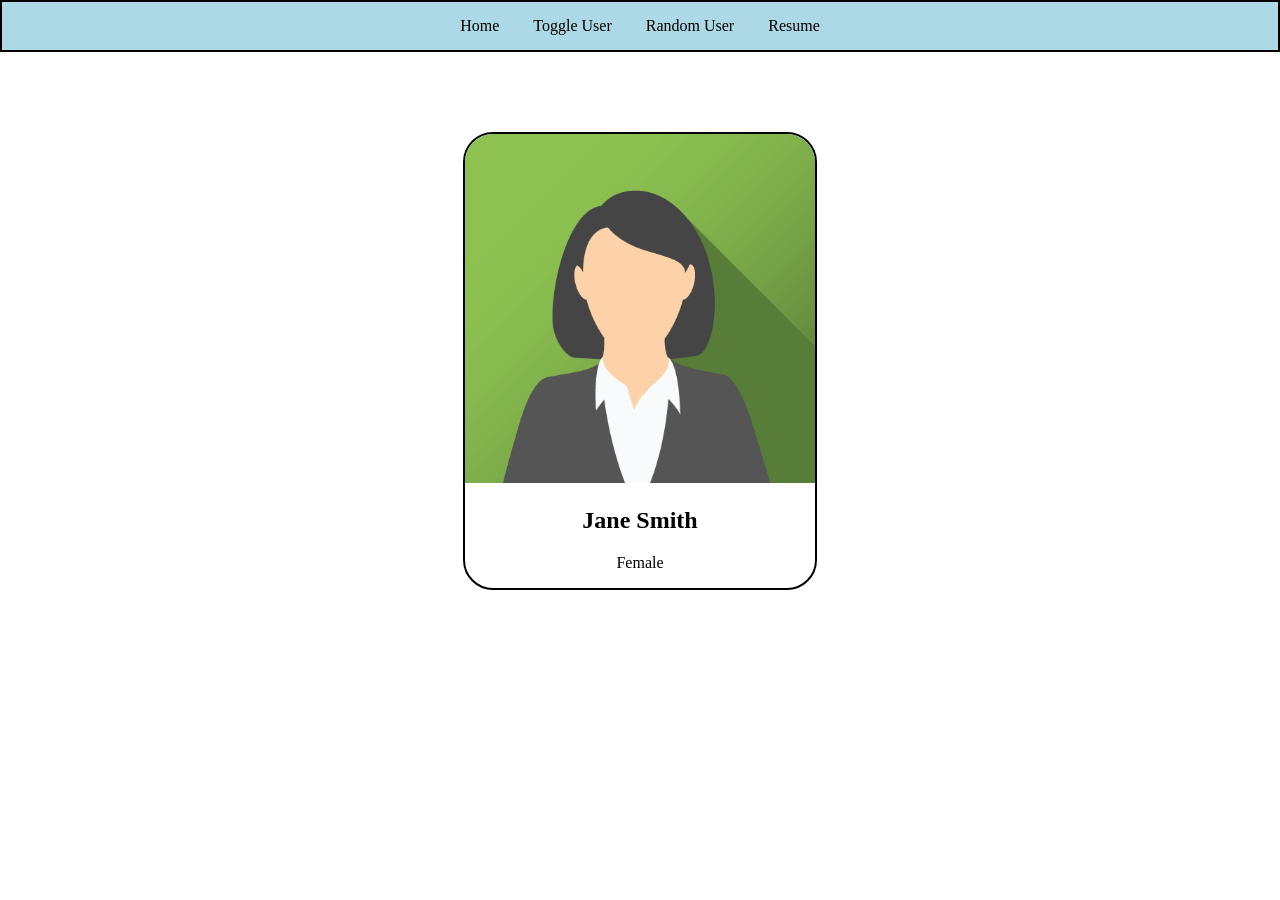
<file: index.html>
<!DOCTYPE html>
<html lang="en">
<head>
    <meta charset="UTF-8">
    <meta name="viewport" content="width=device-width, initial-scale=1.0">
    <title>My Website</title>
    <link rel="stylesheet" href="index.css">
</head>
<body>
    <div id="navbar">
        <a href="index.html">Home</a>
        <a href="toggle.html">Toggle User</a>
        <a href="randomUser.html">Random User</a>
        <a href="resume.html">Resume</a>
    </div>

    <div id="card">
        <img src="jane.png" alt="User Image">
        <h2>Jane Smith</h2>
        <p>Female</p>
    </div>
    <script src="index.js"></script>
</body>
</html>
</file>
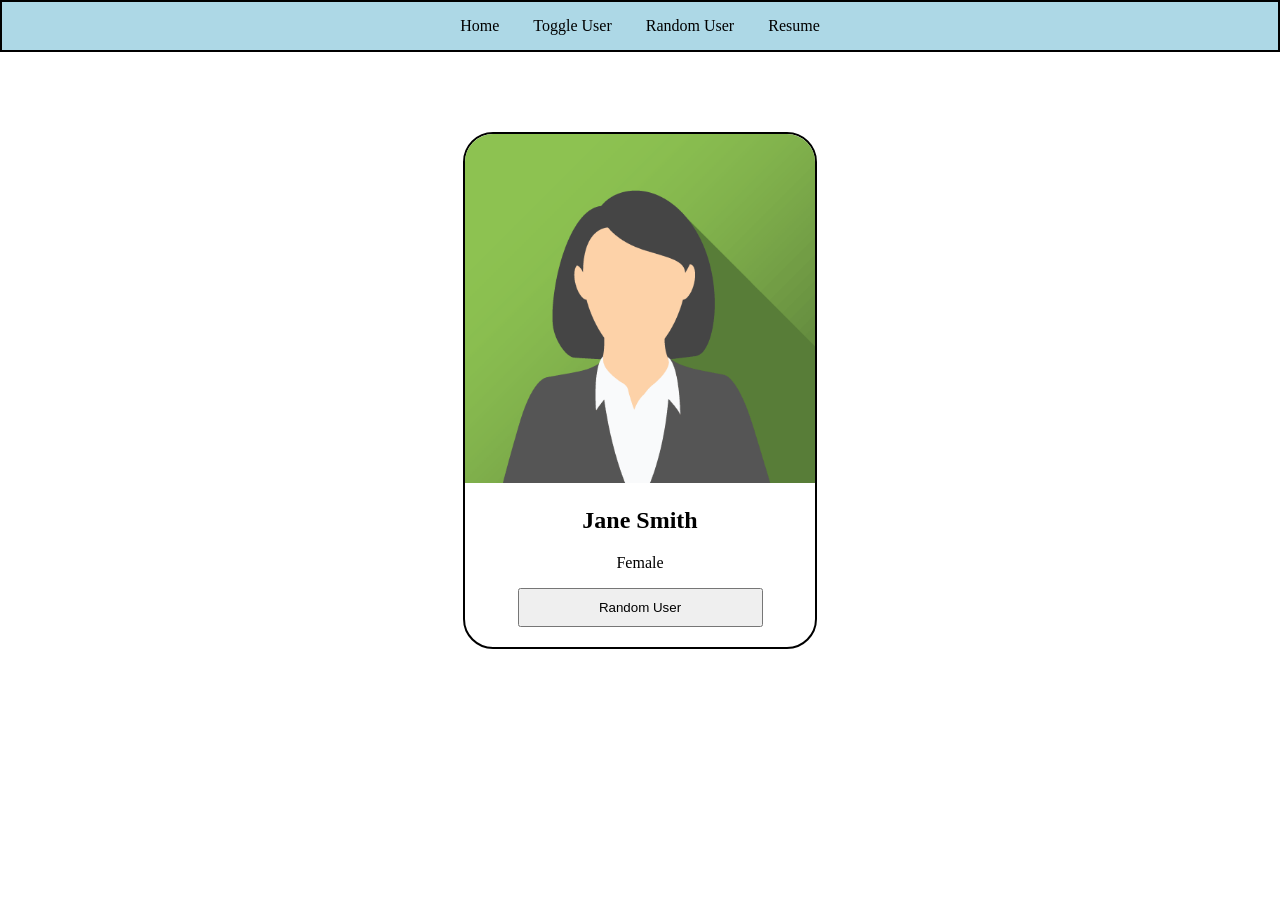
<file: randomUser.html>
<!DOCTYPE html>
<html lang="en">
<head>
    <meta charset="UTF-8">
    <meta name="viewport" content="width=device-width, initial-scale=1.0">
    <title>My Porfolio</title>
    <link rel="stylesheet" href="index.css">
</head>
<body>
    <div id="navbar">
        <a href="index.html">Home</a>
        <a href="toggle.html">Toggle User</a>
        <a href="randomUser.html">Random User</a>
        <a href="resume.html">Resume</a>
    </div>

    <div id="card">
        <img src="jane.png" alt="User Image" id="user-image">
        <h2 id="user-name">Jane Smith</h2>
        <p id="user-gender">Female</p>
        <button onclick="randomUser()">Random User</button>
    </div>
    <script src="index.js"></script>
</body>
</html>
</file>
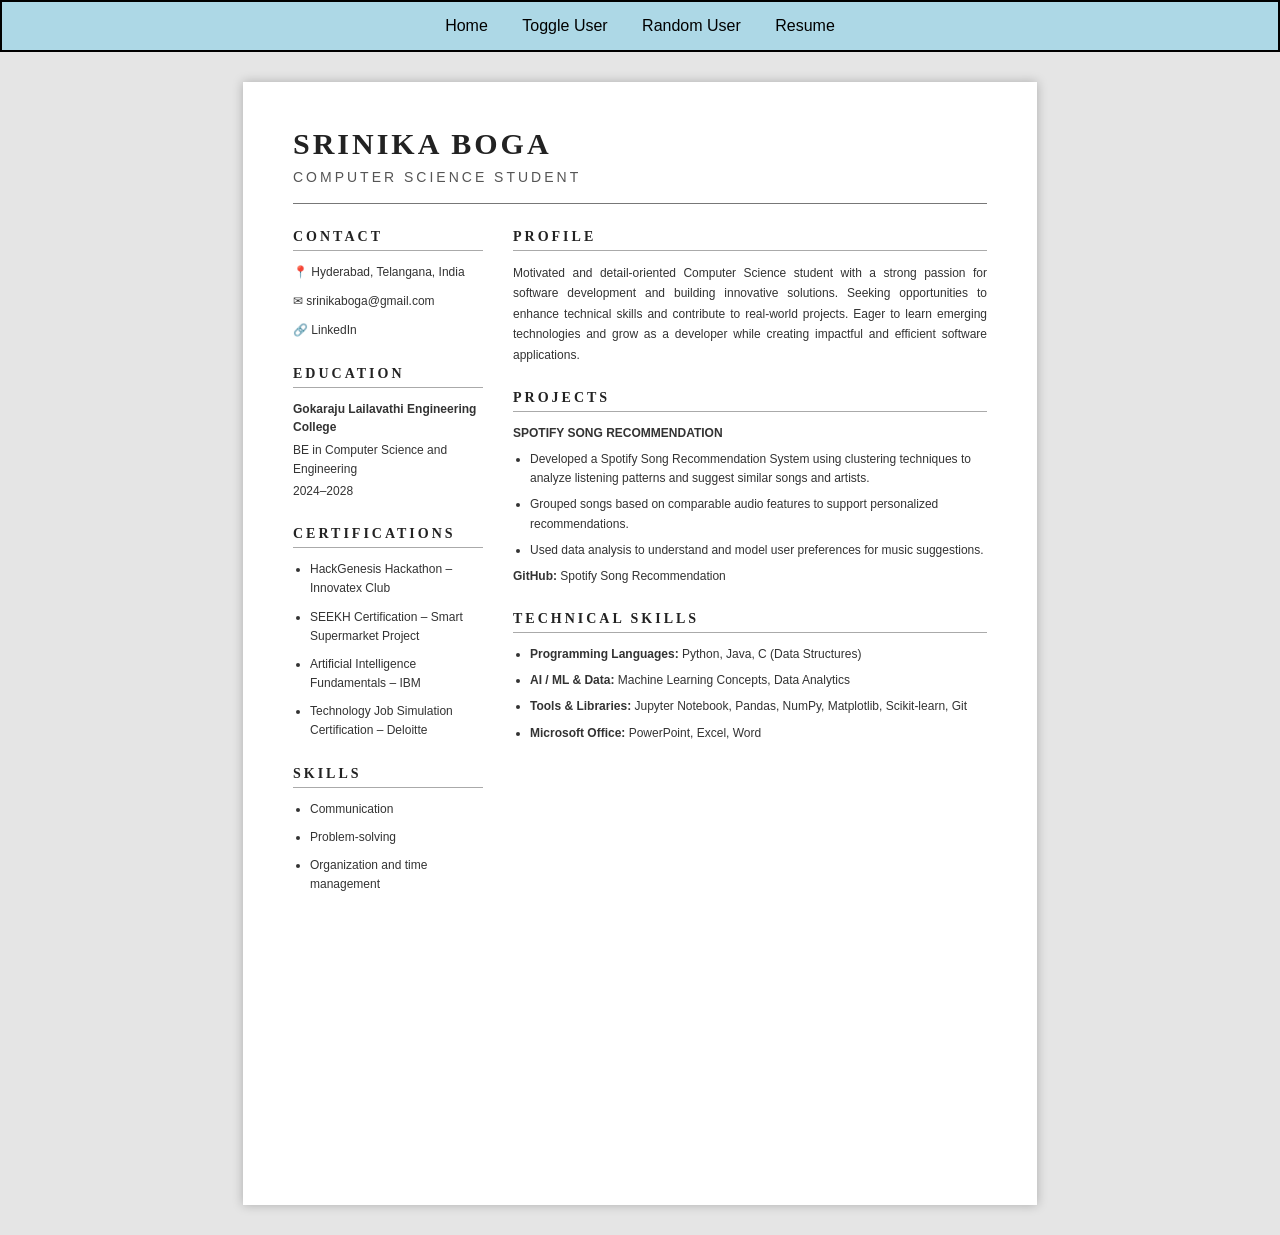
<file: resume.html>
<!DOCTYPE html>
<html lang="en">
<head>
    <meta charset="UTF-8">
    <meta name="viewport" content="width=device-width, initial-scale=1.0">

    <title>Srinika Boga - Resume</title>
    <link rel="stylesheet" href="index.css">

    <style>
        /* RESET */
        * {
            box-sizing: border-box;
            margin: 0;
            padding: 0;
        }

        /* PAGE */
        body {
            background: #e5e5e5;
            font-family: Arial, sans-serif;
            color: #333;
        }
        .navbar {
    width: 100%;
    min-height: 50px;
    background-color: lightblue;
    border-bottom: 2px solid black;
    display: flex;
    justify-content: center;
    align-items: center;
    gap: 35px;
    padding: 12px 15px;
}

.navbar a {
    color: black;
    text-decoration: none;
    font-family: Arial, sans-serif;
    font-size: 16px;
}

        /* A4 RESUME */
        .resume {
            width: 794px;
            min-height: 1123px;
            background: white;
            margin: 30px auto;
            padding: 45px 50px;
            box-shadow: 0 0 10px rgba(0, 0, 0, 0.25);
        }

        /* HEADER */
        .header {
            width: 100%;
            padding-bottom: 18px;
            margin-bottom: 25px;
            border-bottom: 1px solid #777;
        }

        .header h1 {
            font-family: Georgia, serif;
            font-size: 30px;
            letter-spacing: 3px;
            margin-bottom: 8px;
            color: #222;
        }

        .header p {
            font-size: 14px;
            letter-spacing: 3px;
            color: #555;
        }

        /* TWO-COLUMN LAYOUT */
        .main {
            display: grid;
            grid-template-columns: 190px 1fr;
            column-gap: 30px;
            width: 100%;
        }

        /* SECTION HEADINGS */
        .heading {
            font-family: Georgia, "Times New Roman", serif;
            font-size: 14px;
            letter-spacing: 3px;
            margin-bottom: 5px;
            color: #222;
        }

        .line {
            height: 1px;
            width: 100%;
            background: #aaa;
            margin-bottom: 12px;
        }

        /* LEFT COLUMN */
        .left {
            font-size: 12px;
            min-width: 0;
        }

        .left-section {
            margin-bottom: 25px;
        }

        /* CONTACT */
        .contact p {
            font-size: 12px;
            line-height: 1.6;
            margin-bottom: 10px;
            overflow-wrap: anywhere;
        }

        /* EDUCATION */
        .education-item {
            margin-bottom: 18px;
        }

        .education-item strong {
            display: block;
            font-size: 12px;
            line-height: 1.5;
            margin-bottom: 5px;
        }

        .education-item p {
            font-size: 12px;
            line-height: 1.6;
            margin-bottom: 3px;
        }

        /* CERTIFICATIONS AND SKILLS */
        .skills {
            padding-left: 17px;
        }

        .skills li {
            font-size: 12px;
            line-height: 1.6;
            margin-bottom: 9px;
        }

        /* RIGHT COLUMN */
        .right {
            font-size: 12px;
            min-width: 0;
        }

        .right-section {
            margin-bottom: 25px;
        }

        /* PROFILE */
        .about {
            font-size: 12px;
            line-height: 1.7;
            text-align: justify;
        }

        /* PROJECTS */
        .project {
            margin-bottom: 15px;
        }

        .project h4 {
            font-size: 12px;
            line-height: 1.5;
            margin-bottom: 8px;
        }

        .project ul,
        .technical-skills {
            padding-left: 17px;
        }

        .project li,
        .technical-skills li {
            font-size: 12px;
            line-height: 1.6;
            margin-bottom: 7px;
        }

        .project p {
            font-size: 12px;
            line-height: 1.6;
            margin-top: 7px;
            overflow-wrap: anywhere;
        }

        /* LINKS */
        a {
            color: #333;
            text-decoration: none;
        }

        a:hover {
            text-decoration: underline;
        }

        /* PRINT */
        @media print {
            @page {
                size: A4 portrait;
                margin: 0;
            }

            body {
                background: white;
            }

            .resume {
                width: 794px;
                min-height: 1123px;
                margin: 0;
                box-shadow: none;
            }

            a {
                color: #222;
            }
        }

        /* TABLET */
        @media screen and (max-width: 820px) {
            .resume {
                width: calc(100% - 20px);
                min-height: auto;
                margin: 10px auto;
                padding: 28px 24px;
            }

            .main {
                grid-template-columns: 34% 1fr;
                column-gap: 20px;
            }
        }

        /* MOBILE */
        @media screen and (max-width: 560px) {
            .resume {
                padding: 24px 18px;
            }

            .main {
                grid-template-columns: 1fr;
            }

            .left {
                border-bottom: 1px solid #ccc;
                padding-bottom: 8px;
            }

            .right {
                padding-top: 20px;
            }

            .header h1 {
                font-size: 25px;
            }

            .heading {
                font-size: 14px;
            }

            .contact p,
            .education-item strong,
            .education-item p,
            .skills li,
            .about,
            .project h4,
            .project li,
            .project p,
            .technical-skills li {
                font-size: 13px;
            }
        }
    </style>
</head>

<body>
    <nav id="navbar">
        <a href="index.html">Home</a>
        <a href="toggle.html">Toggle User</a>
        <a href="randomUser.html">Random User</a>
        <a href="resume.html">Resume</a>
    </nav>

    <main class="resume">

        <!-- HEADER -->
        <header class="header">
            <h1>SRINIKA BOGA</h1>
            <p>COMPUTER SCIENCE STUDENT</p>
        </header>

        <!-- TWO COLUMNS -->
        <div class="main">

            <!-- LEFT COLUMN -->
            <aside class="left">

                <!-- CONTACT -->
                <section class="left-section contact">
                    <h2 class="heading">CONTACT</h2>
                    <div class="line"></div>

                    

                    <p>📍 Hyderabad, Telangana, India</p>

                    <p>
                        ✉
                        <a href="mailto:srinikaboga@gmail.com">
                            srinikaboga@gmail.com
                        </a>
                    </p>

                    <p>
                        🔗
                        <a href="https://www.linkedin.com/in/srinika-boga-569aa0340/"
                           target="_blank"
                           rel="noopener noreferrer">
                            LinkedIn
                        </a>
                    </p>
                </section>

                <!-- EDUCATION -->
                <section class="left-section">
                    <h2 class="heading">EDUCATION</h2>
                    <div class="line"></div>

                    <div class="education-item">
                        <strong>
                            Gokaraju Lailavathi Engineering College
                        </strong>

                        <p>BE in Computer Science and Engineering</p>
                        <p>2024–2028</p>
                    </div>
                </section>

                <!-- CERTIFICATIONS -->
                <section class="left-section">
                    <h2 class="heading">CERTIFICATIONS</h2>
                    <div class="line"></div>

                    <ul class="skills">
                        <li>
                            HackGenesis Hackathon – Innovatex Club
                        </li>

                        <li>
                            SEEKH Certification – Smart Supermarket Project
                        </li>

                        <li>
                            Artificial Intelligence Fundamentals – IBM
                        </li>

                        <li>
                            Technology Job Simulation Certification – Deloitte
                        </li>
                    </ul>
                </section>

                <!-- SKILLS -->
                <section class="left-section">
                    <h2 class="heading">SKILLS</h2>
                    <div class="line"></div>

                    <ul class="skills">
                        <li>Communication</li>
                        <li>Problem-solving</li>
                        <li>Organization and time management</li>
                    </ul>
                </section>

            </aside>

            <!-- RIGHT COLUMN -->
            <div class="right">

                <!-- PROFILE -->
                <section class="right-section">
                    <h2 class="heading">PROFILE</h2>
                    <div class="line"></div>

                    <p class="about">
                        Motivated and detail-oriented Computer Science
                        student with a strong passion for software
                        development and building innovative solutions.
                        Seeking opportunities to enhance technical skills
                        and contribute to real-world projects. Eager to
                        learn emerging technologies and grow as a developer
                        while creating impactful and efficient software
                        applications.
                    </p>
                </section>

                <!-- PROJECTS -->
                <section class="right-section">
                    <h2 class="heading">PROJECTS</h2>
                    <div class="line"></div>

                    <div class="project">
                        <h4>SPOTIFY SONG RECOMMENDATION</h4>

                        <ul>
                            <li>
                                Developed a Spotify Song Recommendation
                                System using clustering techniques to
                                analyze listening patterns and suggest
                                similar songs and artists.
                            </li>

                            <li>
                                Grouped songs based on comparable audio
                                features to support personalized
                                recommendations.
                            </li>

                            <li>
                                Used data analysis to understand and model
                                user preferences for music suggestions.
                            </li>
                        </ul>

                        <p>
                            <strong>GitHub:</strong>
                            <a href="https://github.com/Srinikaboga-eng/Spotify-song-recommendation"
                               target="_blank"
                               rel="noopener noreferrer">
                                Spotify Song Recommendation
                            </a>
                        </p>
                    </div>
                </section>

                <!-- TECHNICAL SKILLS -->
                <section class="right-section">
                    <h2 class="heading">TECHNICAL SKILLS</h2>
                    <div class="line"></div>

                    <ul class="technical-skills">
                        <li>
                            <strong>Programming Languages:</strong>
                            Python, Java, C (Data Structures)
                        </li>

                        <li>
                            <strong>AI / ML &amp; Data:</strong>
                            Machine Learning Concepts, Data Analytics
                        </li>

                        <li>
                            <strong>Tools &amp; Libraries:</strong>
                            Jupyter Notebook, Pandas, NumPy, Matplotlib,
                            Scikit-learn, Git
                        </li>

                        <li>
                            <strong>Microsoft Office:</strong>
                            PowerPoint, Excel, Word
                        </li>
                    </ul>
                </section>

            </div>
        </div>

    </main>

</body>
</html>
</file>
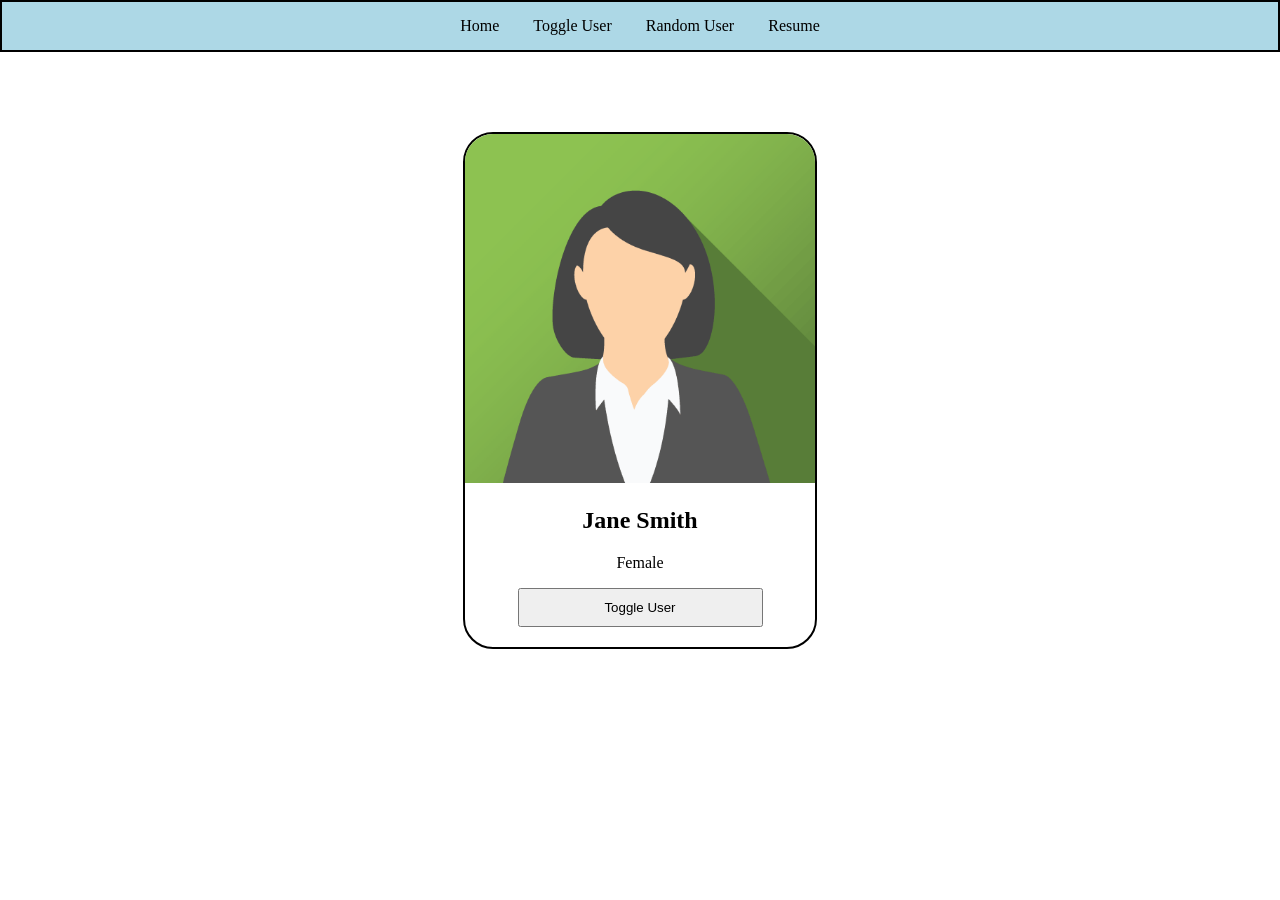
<file: toggle.html>
<!DOCTYPE html>
<html lang="en">
<head>
    <meta charset="UTF-8">
    <meta name="viewport" content="width=device-width, initial-scale=1.0">
    <title>My Website</title>
    <link rel="stylesheet" href="index.css">
</head>
<body>
    <div id="navbar">
        <a href="index.html">Home</a>
        <a href="toggle.html">Toggle User</a>
        <a href="randomUser.html">Random User</a>
        <a href="resume.html">Resume</a>
    </div>

    <div id="card">
        <img src="jane.png" alt="User Image" id="user-image">
        <h2 id="user-name">Jane Smith</h2>
        <p id="user-gender">Female</p>
        <button onclick="toggleUser()">Toggle User</button>
    </div>
    <script src="index.js"></script>
</body>
</html>
</file>
<file: index.css>
h1{
  color : rgb(13, 13, 13);
}

#navbar{
  border-style: solid;
  border-color: black;
  border-width: 2px;
  background-color: lightblue;
  padding: 15px;
  text-align: center;
}

#navbar a{
  color: black;
  text-decoration: none;
  padding: 15px;
}

#card{
  border-style: solid;
  border-color: black;
  border-width: 2px;
  width: 350px;
  text-align: center;
  border-radius: 30px;
  margin-left: auto;
  margin-right: auto;
  overflow: hidden;
  margin-top: 80px;
}

#card img{
  width: 350px;
}

body{
  margin: 0px;
}

#card button {
  margin-bottom: 20px;
  width: 70%;
  padding: 10px;
}
</file>
